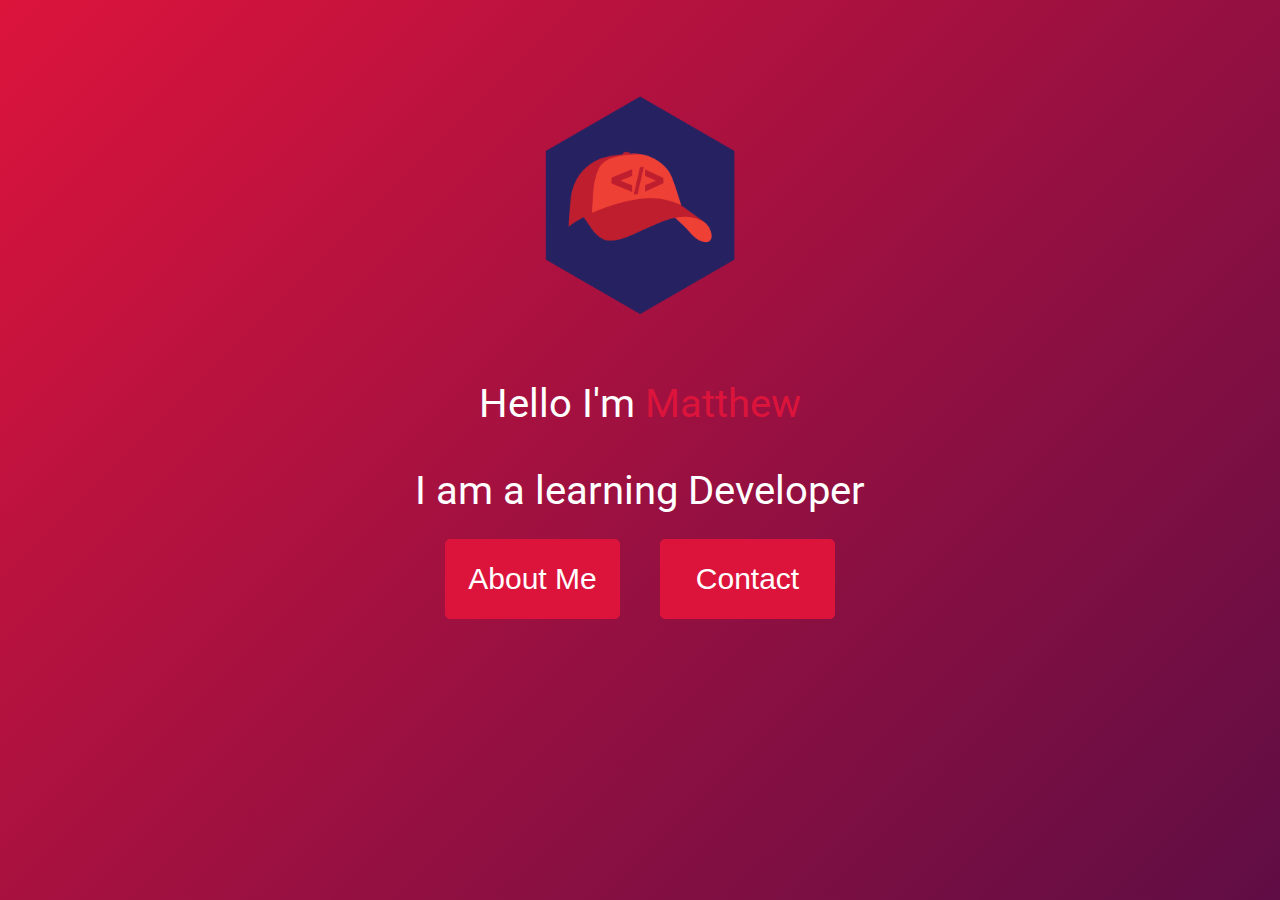
<file: index.html>
<!DOCTYPE html>
<html lang="en">

<head>
    <meta name="viewport" content="width=device-width, initial-scale=1.0"> 
    <meta charset="UTF-8">
    <title>Landing Site</title>
    <link rel="stylesheet" href="style.css">
    <link href="https://fonts.googleapis.com/css2?family=Roboto&display=swap" rel="stylesheet"> 

</head>

<body>
    <div class="global">
        <div class="main-para">
            <img src="bright-logo.png" alt="bright-logo.png" class="logo">
            <div class="line-one">Hello I'm <pre> Matthew</pre></div> 
            <div class="line-two">I am a learning Developer</div>
        </div>
        <div class="navbar">
           <a href="about.html" class="links"><button>About Me</button></a>
           <a href="contact.html" class="links"><button>Contact</button></a>
        </div>

    </div>
</body>

</html>
</file>
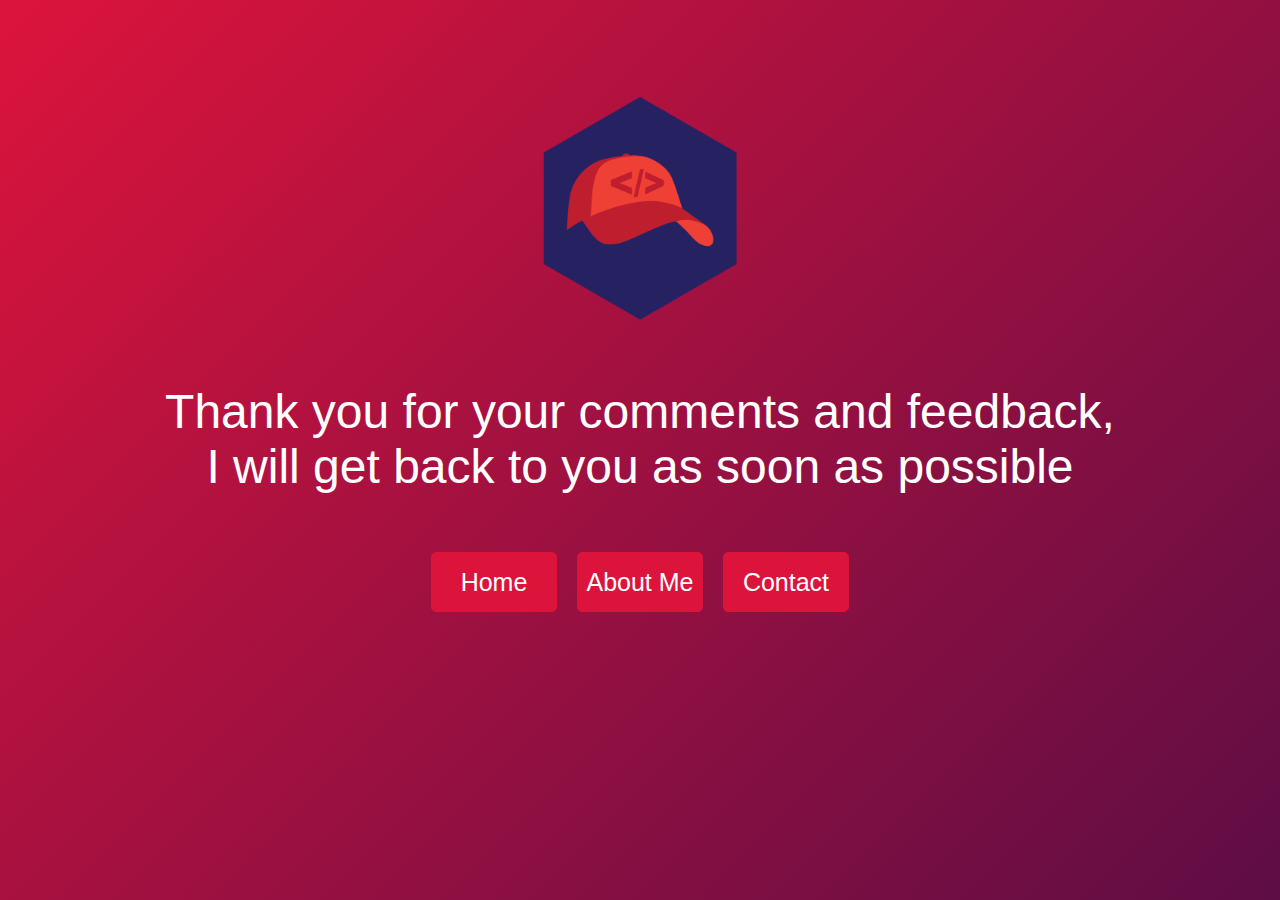
<file: thank.html>
<!DOCTYPE html>
<html lang="en">
<head>
    <meta charset="UTF-8">
    <meta name="viewport" content="width=device-width, initial-scale=1.0">
    <link rel="stylesheet" href="style.css">
    <title>Thank You</title>
</head>
<body>
    <main>
        <div class="thank">
        <div class="logo">
            <img src="bright-logo.png" alt="">
        </div>

        <p>Thank you for your comments and feedback, <br>
            I will get back to you as soon as possible</p>
    </div>
    </main>
    <footer>
        <div class="footer-links">
            <a href="index.html" class="footer-link"><button> Home </button></a>
            <a href="about.html" class="footer-link"><button> About Me </button></a>
            <a href="contact.html" class="footer-link"><button> Contact </button></a>
        </div>
    </footer>
</body>
</html>
</file>
<file: style.css>
@media only screen and (max-width: 32.5em) {
  body {
    margin: 0px;
    padding: 0px;
    font-family: "Roboto", sans-serif;
    background: linear-gradient(-45deg, crimson, #00084b, crimson);
    background-size: 400% 400%;
    animation: gradient 6s ease infinite;
    color: white;
  }

  @keyframes gradient {
    0% {
      background-position: 0% 50%;
    }
    50% {
      background-position: 100% 50%;
    }
    100% {
      background-position: 0% 50%;
    }
  }
  .nav-bar .nav-links {
    justify-content: center;
    display: flex;
    margin-left: 13px;
  }
  .nav-bar .nav-links .links {
    margin: 0 auto;
    justify-content: center;
    display: flex;
    margin-top: 2em;
  }
  .nav-bar .nav-links a {
    color: white;
    text-decoration: none;
    font-size: 16px;
  }

  .header {
    margin: 0 auto;
    display: flex;
    text-align: center;
    justify-content: center;
  }
  .header h1 {
    display: flex;
    justify-content: center;
    font-size: 22px;
    color: white;
    border-bottom: white solid 3px;
  }

  .global .main-para {
    color: white;
    font-size: 20px;
    text-align: center;
  }
  .global .main-para img {
    margin-top: 4em;
    height: 8em;
    width: 8em;
  }
  .global .main-para pre {
    font-size: 22px;
    color: crimson;
    font-family: "Roboto", sans-serif;
  }
  .global .navbar {
    display: flex;
    justify-content: center;
    margin-top: 20px;
  }
  .global .navbar button {
    margin: 10px;
    font-size: 20px;
    height: 2.5em;
    width: 6em;
    color: white;
    border: crimson solid 1px;
    border-radius: 5px;
    background-color: crimson;
  }

  #about {
    background-color: crimson;
    border: 1px crimson solid;
    border-radius: 5px;
    width: 100px;
    height: 20px;
  }

  .icon-header {
    font-size: 20px;
    display: grid;
    justify-content: center;
    text-align: center;
  }
  .icon-header .icon-item {
    margin-top: 10px;
  }
  .icon-header .icon-item img {
    height: 2.5em;
    width: 2.5em;
  }

  .bottom-wrapper {
    display: grid;
    justify-content: center;
  }
  .bottom-wrapper .desc-wrapper {
    margin: 0 auto;
    font-size: 20px;
    text-align: center;
    margin: 0px 15px;
  }
  .bottom-wrapper .desc-wrapper h3 {
    display: flex;
    justify-content: center;
  }
  .bottom-wrapper .desc-wrapper img {
    height: 5em;
    width: 5em;
    margin: 0 auto;
    display: flex;
    justify-content: center;
    margin-top: 20px;
  }
  .bottom-wrapper .code-bar {
    text-align: center;
    margin: 0 auto;
  }
  .bottom-wrapper .code-bar h1 {
    font-size: 22px;
  }
  .bottom-wrapper .code-bar .lang {
    display: flex;
    justify-content: center;
    text-align: center;
    width: 200px;
    height: 60px;
    background-color: #242464;
    color: white;
    border-radius: 10px 10px;
    margin-top: 10px;
  }
  .bottom-wrapper .code-bar .lang p {
    font-size: 20px;
  }

  #contact {
    background-color: crimson;
    border: 1px crimson solid;
    border-radius: 5px;
    width: 100px;
    height: 20px;
  }

  .form {
    margin: 0 auto;
    text-align: center;
  }
  .form .form-group {
    display: flex;
    justify-content: center;
    text-align: center;
  }
  .form input {
    font-size: 20px;
    border-radius: 5px;
    width: 350px;
    height: 80px;
    border: 2px solid black;
    transition: 0.5s;
    margin-top: 20px;
    padding-left: 20px;
  }
  .form input:focus {
    box-shadow: 10px 10px rgba(0, 0, 0, 0.5);
    color: crimson;
    border: 2px crimson solid;
  }
  .form textarea {
    width: 350px;
    height: 190px;
    border-radius: 5px;
    font-size: 20px;
    font-family: inherit;
    transition: 0.5s;
    border: 2px solid black;
    margin-top: 20px;
    padding-left: 20px;
    padding-top: 20px;
  }
  .form textarea:focus {
    box-shadow: 10px 10px rgba(0, 0, 0, 0.5);
    color: crimson;
    border: 2px crimson solid;
  }
  .form .button {
    display: flex;
    justify-content: center;
    padding-top: 30px;
  }
  .form .button button {
    background-color: crimson;
    color: white;
    border: crimson solid 1px;
    border-radius: 2px;
    font-size: 25px;
    height: 60px;
    width: 140px;
  }

  .thank img {
    margin: 0 auto;
    margin-top: 40px;
    display: flex;
    justify-content: center;
    height: 200px;
    width: 200px;
  }
  .thank p {
    margin: 30px 30px;
    font-size: 20px;
    color: white;
    display: flex;
    text-align: center;
    justify-content: center;
  }

  .footer-link {
    margin: 0px;
  }
  .footer-link button {
    background-color: crimson;
    color: white;
    border: crimson solid 1px;
    border-radius: 5px;
    font-size: 20px;
    height: 60px;
    width: 105px;
  }

  footer {
    margin: 0 auto;
  }
  footer .footer-links {
    display: flex;
    justify-content: center;
  }
  footer .footer-links .footer-link {
    margin-top: 20px;
    width: 150px;
    display: flex;
    justify-content: center;
  }
  footer .footer-links a {
    text-decoration: none;
    color: white;
    font-size: 20px;
  }
  footer .icon-link a {
    display: flex;
    justify-content: center;
    color: white;
    margin-top: 10px;
    height: 40px;
    font-size: 25px;
  }
}
@media only screen and (min-width: 32.5em) {
  body {
    margin: 0px;
    padding: 0px;
    font-family: "Roboto", sans-serif;
    background: linear-gradient(-45deg, crimson, #00084b, crimson);
    background-size: 400% 400%;
    animation: gradient 15s ease infinite;
    color: black;
  }

  @keyframes gradient {
    0% {
      background-position: 0% 50%;
    }
    50% {
      background-position: 100% 50%;
    }
    100% {
      background-position: 0% 50%;
    }
  }
  .nav-bar {
    display: flex;
    justify-content: right;
  }
  .nav-bar .nav-links {
    display: flex;
    justify-content: center;
    align-items: center;
    height: 45px;
  }
  .nav-bar .nav-links a {
    text-decoration: none;
    color: white;
    font-size: 22px;
    width: 150px;
  }
  .nav-bar .nav-links a:hover {
    background-color: crimson;
    transition: 0.5s;
    color: white;
    border-radius: 5px;
  }
  .nav-bar .nav-links .links {
    display: flex;
    justify-content: center;
    align-items: center;
  }

  .header {
    margin: 0 auto;
    display: flex;
    text-align: center;
    justify-content: center;
  }
  .header h1 {
    display: flex;
    justify-content: center;
    font-size: 45px;
    color: white;
    border-bottom: white solid 3px;
  }

  .main-para {
    color: white;
    font-size: 40px;
    text-align: center;
    margin-top: 2em;
  }
  .main-para img {
    height: 250px;
    width: 250px;
  }
  .main-para .line-one {
    display: flex;
    justify-content: center;
    align-items: center;
  }
  .main-para .line-one pre {
    font-size: 40px;
    font-family: "Roboto", sans-serif;
    color: crimson;
  }
  .main-para .line-two {
    display: flex;
    justify-content: center;
    align-items: center;
  }

  .navbar {
    display: flex;
    justify-content: center;
    align-items: center;
  }
  .navbar a {
    text-decoration: none;
  }
  .navbar .links button {
    margin: 25px 20px;
    font-size: 30px;
    width: 175px;
    height: 80px;
    color: white;
    border: crimson solid 0.1px;
    border-radius: 5px;
    background-color: crimson;
  }

  #about {
    background-color: crimson;
    border-radius: 5px;
    margin-left: 5px;
    margin-right: 5px;
  }

  .icon-header {
    display: flex;
    text-align: center;
    justify-content: space-between;
    color: white;
    padding: 50px;
    font-size: 22px;
  }
  .icon-header img {
    height: 110px;
    width: 110px;
  }
  .icon-header .icon-item {
    width: 30%;
  }

  .bottom-wrapper {
    display: flex;
    justify-content: space-evenly;
    grid-template-columns: 50% 50%;
    color: white;
  }
  .bottom-wrapper .desc-wrapper {
    grid-column: 1;
    margin: 0 auto;
    font-size: 22px;
    width: 40em;
    text-align: center;
  }
  .bottom-wrapper .desc-wrapper img {
    height: 250px;
    width: 250px;
    margin: 0 auto;
    display: flex;
    justify-content: center;
    margin-bottom: -30px;
  }
  .bottom-wrapper .desc-wrapper h3 {
    display: flex;
    justify-content: center;
    height: 15px;
  }
  .bottom-wrapper .code-bar {
    grid-column: 2;
    text-align: center;
    margin: 0 auto;
  }
  .bottom-wrapper .code-bar h3 {
    font-size: 25px;
  }
  .bottom-wrapper .code-bar .lang {
    display: flex;
    justify-content: center;
    font-size: 22px;
    width: 300px;
    height: auto;
    background-color: #242464;
    color: white;
    border-radius: 20px;
    margin-top: 30px;
  }

  #contact {
    background-color: crimson;
    border-radius: 5px;
    margin-left: 5px;
    margin-right: 5px;
  }

  .form {
    margin: 0 auto;
    text-align: center;
  }
  .form .form-group {
    display: flex;
    justify-content: center;
    text-align: center;
    margin-top: 30px;
    margin-bottom: 30px;
  }
  .form .form-group input {
    font-size: 25px;
    padding: 25px 30px;
    border-radius: 5px;
    width: 35%;
    border: 2px solid black;
    transition: 0.5s;
  }
  .form .form-group input:focus {
    box-shadow: 10px 10px rgba(0, 0, 0, 0.1);
    color: crimson;
    border: 2px crimson solid;
  }
  .form .form-group textarea {
    width: 35%;
    height: 250px;
    border-radius: 5px;
    font-size: 25px;
    font-family: inherit;
    padding: 25px 30px;
    transition: 0.5s;
    border: 2px solid black;
  }
  .form .form-group textarea:focus {
    box-shadow: 10px 10px rgba(0, 0, 0, 0.1);
    color: crimson;
    border: 2px crimson solid;
  }
  .form .button {
    display: flex;
    justify-content: center;
    padding-top: 1em;
    padding-bottom: 3em;
  }
  .form .button button {
    background-color: crimson;
    color: white;
    border: 1px solid crimson;
    border-radius: 5px;
    height: 3em;
    width: 6em;
    font-size: 1.5em;
  }

  .footer-link button {
    background-color: crimson;
    color: white;
    border: crimson solid 1px;
    border-radius: 2px;
    font-size: 25px;
    height: 60px;
    width: 140px;
  }

  .thank {
    margin-top: 5em;
  }
  .thank img {
    margin: 0 auto;
    display: flex;
    justify-content: center;
    height: 16em;
    width: 16em;
  }
  .thank p {
    font-size: 3em;
    color: white;
    display: flex;
    text-align: center;
    justify-content: center;
  }

  footer {
    position: sticky;
    margin: 0 auto;
  }
  footer .footer-links {
    display: flex;
    justify-content: center;
  }
  footer .footer-links a {
    text-decoration: none;
    color: white;
    font-size: 18px;
    width: 7em;
  }
  footer .footer-links a:hover {
    background-color: crimson;
    transition: 0.5s;
    border-radius: 5px;
  }
  footer .footer-links .footer-link {
    margin-top: 20px;
    display: flex;
    justify-content: center;
    margin: 10px;
  }
  footer .footer-links .footer-link button {
    color: white;
    background-color: crimson;
    border: 1px solid crimson;
    border-radius: 5px;
    width: 6em;
  }
  footer .icon-link a {
    display: flex;
    justify-content: center;
    color: white;
    width: auto;
    font-size: 25px;
    padding-top: 10px;
  }
  footer .icon-link a:hover {
    color: crimson;
    transition: 0.5s;
  }
}

/*# sourceMappingURL=about.css.map */
</file>
